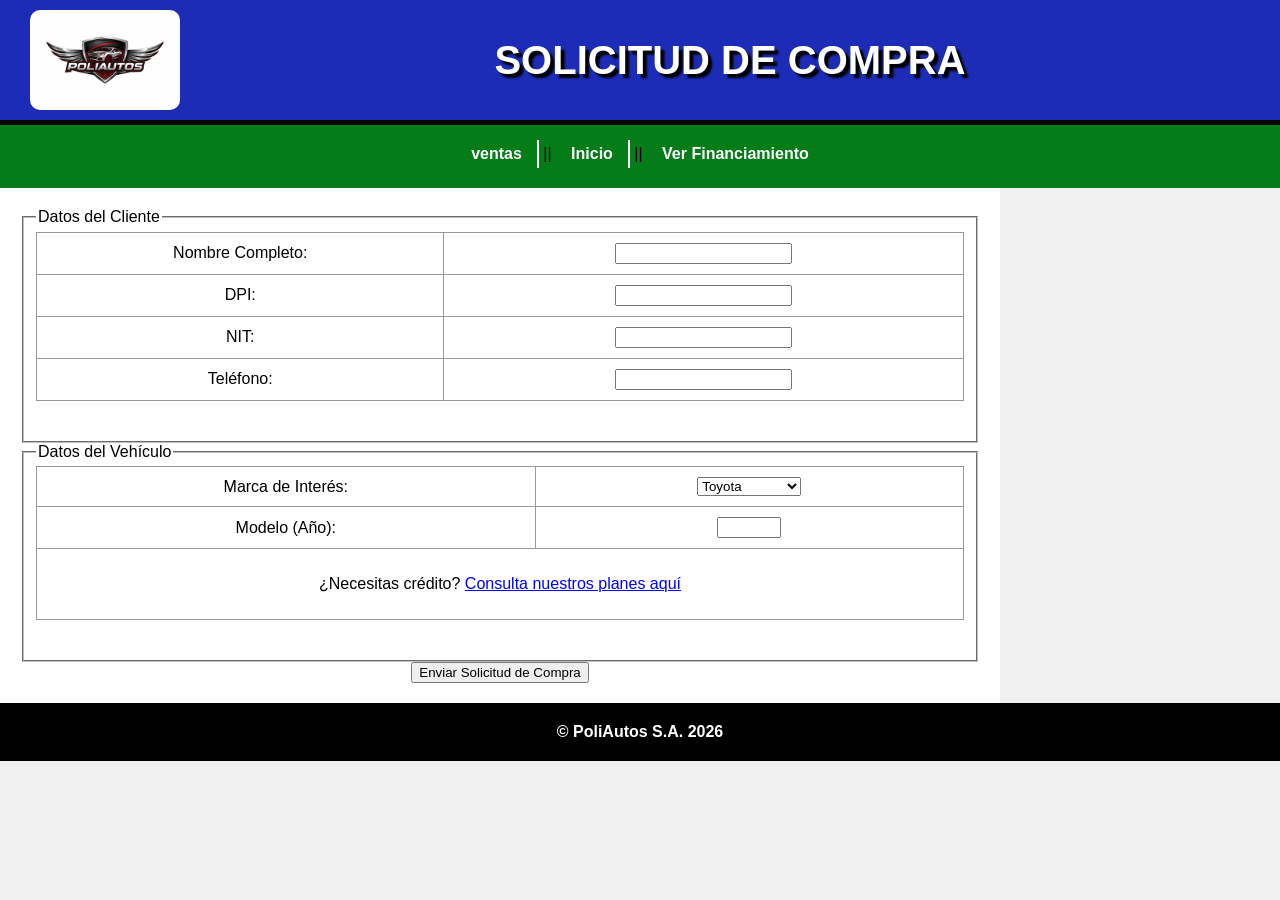
<file: comprar_form.html>
<!DOCTYPE html>
<html lang="es">
<head>
    <meta charset="utf-8"/>
    <title>Formulario de Compra - PoliAutos</title>
    <link rel="stylesheet" href="style.css"/>
</head>
<body>
    <header>
        <img src="logo.png" width="200" alt="Logo PoliAutos">
        <h1>SOLICITUD DE COMPRA</h1>
    </header>
    <nav>
        <a href="ventas/ventas.html">ventas</a> ||
        <a href="index.html">Inicio</a> ||
        <a href="financiamento.html">Ver Financiamiento</a>
    </nav>

    <main>
        <section>
            <form action="#" method="post">
                <fieldset>
                    <legend>Datos del Cliente</legend>
                    <table border="0">
                        <tr>
                            <td><label>Nombre Completo:</label></td>
                            <td><input type="text" name="nombre" required></td>
                        </tr>
                        <tr>
                            <td><label>DPI:</label></td>
                            <td><input type="number" name="dpi" required></td>
                        </tr>
                        <tr>
                            <td><label>NIT:</label></td>
                            <td><input type="text" name="nit"></td>
                        </tr>
                        <tr>
                            <td><label>Teléfono:</label></td>
                            <td><input type="number" name="telefono"></td>
                        </tr>
                    </table>
                </fieldset>

                <fieldset>
                    <legend>Datos del Vehículo</legend>
                    <table border="0">
                        <tr>
                            <td><label>Marca de Interés:</label></td>
                            <td>
                                <select name="marca">
                                    <option>Toyota</option>
                                    <option>Honda</option>
                                    <option>Mazda</option>
                                    <option>hyunday</option>
                                    <option>Nissan</option>
                                    <option>CHEVROLET</option>
                                    <option>Ford</option>
                                </select>
                            </td>
                        </tr>
                        <tr>
                            <td><label>Modelo (Año):</label></td>
                            <td><input type="number" name="modelo" min="2010" max="2026"></td>
                        </tr>
                        <tr>
                            <td colspan="2" align="center">
                                <p>¿Necesitas crédito? <a href="financiamento.html" style="color: blue;">Consulta nuestros planes aquí</a></p>
                            </td>
                        </tr>
                    </table>
                </fieldset>
                
                <center><input type="submit" value="Enviar Solicitud de Compra"></center>
            </form>
        </section>
    </main>

    <footer>
        <center><b>© PoliAutos S.A. 2026</b></center>
    </footer>
</body>
</html>
</file>
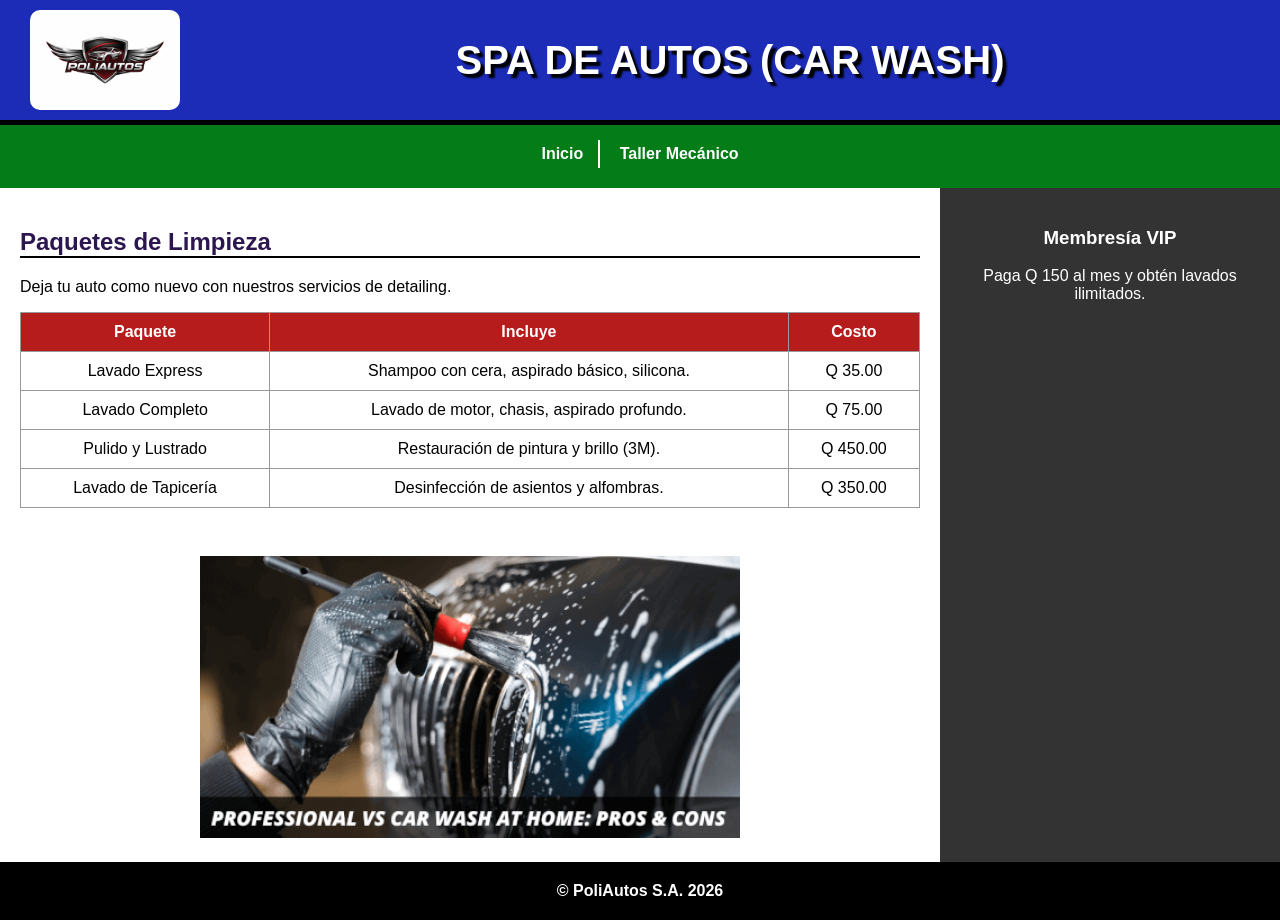
<file: limpieza.html>
<!DOCTYPE html>
<html lang="es">
<head>
    <meta charset="utf-8"/>
    <title>Car Wash - PoliAutos</title>
    <link rel="stylesheet" href="style.css"/>
</head>
<body>
    <header>
        <img src="logo.png" width="200" alt="Logo PoliAutos">
        <h1>SPA DE AUTOS (CAR WASH)</h1>
    </header>
    <nav>
        <a href="index.html">Inicio</a>
        <a href="mecanica.html">Taller Mecánico</a>
    </nav>

    <main>
        <section>
            <h2>Paquetes de Limpieza</h2>
            <p>Deja tu auto como nuevo con nuestros servicios de detailing.</p>
            <table>
                <tr>
                    <th>Paquete</th>
                    <th>Incluye</th>
                    <th>Costo</th>
                </tr>
                <tr>
                    <td>Lavado Express</td>
                    <td>Shampoo con cera, aspirado básico, silicona.</td>
                    <td>Q 35.00</td>
                </tr>
                <tr>
                    <td>Lavado Completo</td>
                    <td>Lavado de motor, chasis, aspirado profundo.</td>
                    <td>Q 75.00</td>
                </tr>
                <tr>
                    <td>Pulido y Lustrado</td>
                    <td>Restauración de pintura y brillo (3M).</td>
                    <td>Q 450.00</td>
                </tr>
                <tr>
                    <td>Lavado de Tapicería</td>
                    <td>Desinfección de asientos y alfombras.</td>
                    <td>Q 350.00</td>
                </tr>
            </table>
            <br>
            <center><img src="carshwash.png" style="width: 60%;"></center>
        </section>

        <aside>
            <h3>Membresía VIP</h3>
            <p>Paga Q 150 al mes y obtén lavados ilimitados.</p>
        </aside>
    </main>
    <footer><b>© PoliAutos S.A. 2026</b></footer>
</body>
</html>
</file>
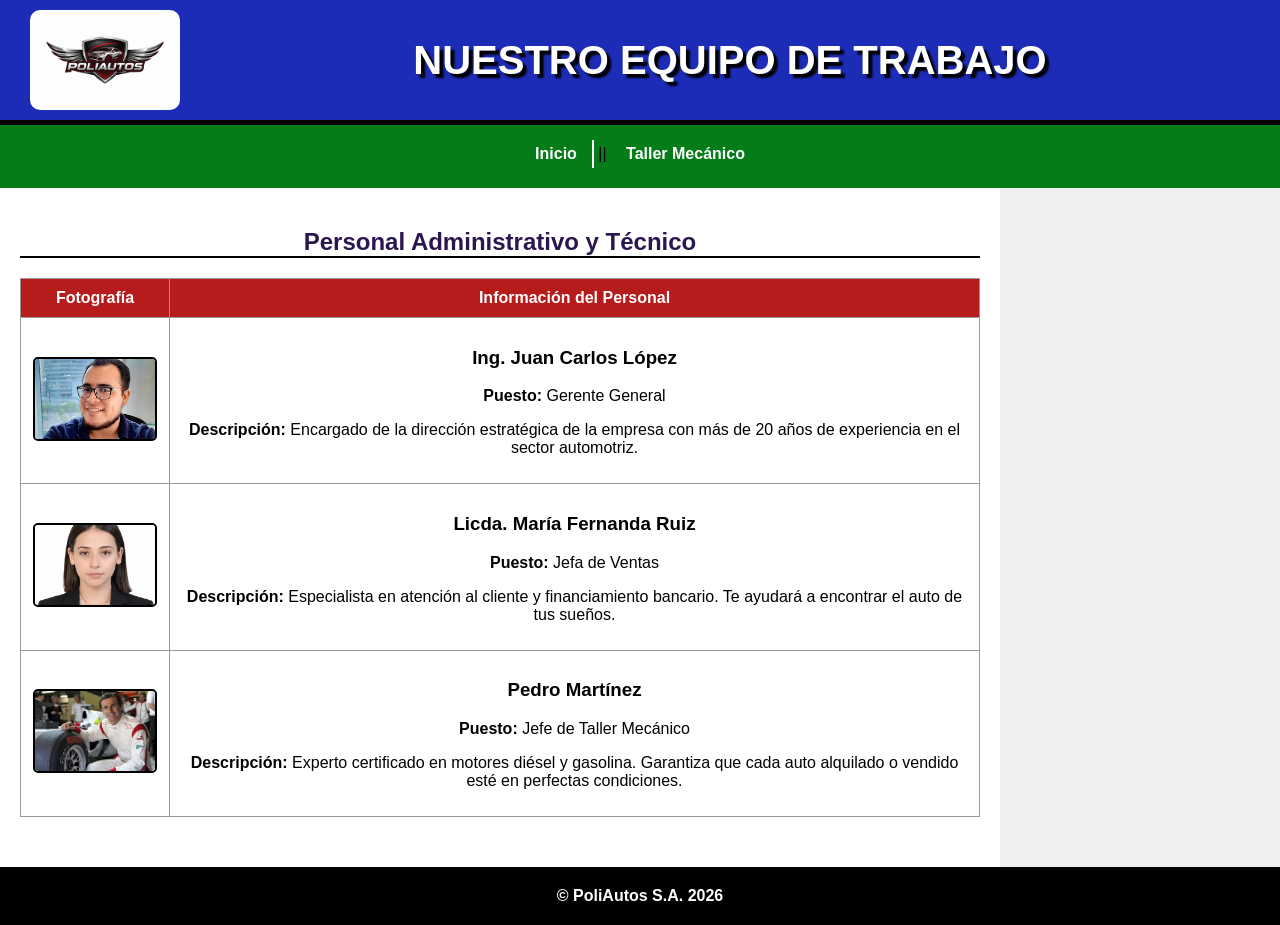
<file: personal.html>
<!DOCTYPE html>
<html lang="es">
<head>
    <meta charset="utf-8"/>
    <title>Nuestro Equipo - PoliAutos</title>
    <link rel="stylesheet" href="style.css"/>
</head>
<body>
    <header>
        <img src="logo.png" width="200" alt="Logo PoliAutos">
        <h1>NUESTRO EQUIPO DE TRABAJO</h1>
    </header>
    <nav>
        <a href="index.html">Inicio</a> || 
        <a href="mecanica.html">Taller Mecánico</a>
    </nav>

    <main>
        <section>
            <center>
                <h2>Personal Administrativo y Técnico</h2>
                <table>
                    <tr>
                        <th>Fotografía</th>
                        <th>Información del Personal</th>
                    </tr>
                    <tr>
                        <td><img src="gerente.jpg" alt="Gerente General"></td>
                        <td align="left">
                            <h3>Ing. Juan Carlos López</h3>
                            <p><b>Puesto:</b> Gerente General</p>
                            <p><b>Descripción:</b> Encargado de la dirección estratégica de la empresa con más de 20 años de experiencia en el sector automotriz.</p>
                        </td>
                    </tr>
                    <tr>
                        <td><img src="vendedora.jpg" alt="Asesora de Ventas"></td>
                        <td align="left">
                            <h3>Licda. María Fernanda Ruiz</h3>
                            <p><b>Puesto:</b> Jefa de Ventas</p>
                            <p><b>Descripción:</b> Especialista en atención al cliente y financiamiento bancario. Te ayudará a encontrar el auto de tus sueños.</p>
                        </td>
                    </tr>
                    <tr>
                        <td><img src="mecanico.jpg" alt="Jefe de Taller"></td>
                        <td align="left">
                            <h3>Pedro Martínez</h3>
                            <p><b>Puesto:</b> Jefe de Taller Mecánico</p>
                            <p><b>Descripción:</b> Experto certificado en motores diésel y gasolina. Garantiza que cada auto alquilado o vendido esté en perfectas condiciones.</p>
                        </td>
                    </tr>
                </table>
            </center>
        </section>
    </main>

    <footer>
        <center><b>© PoliAutos S.A. 2026</b></center>
    </footer>
</body>
</html>
</file>
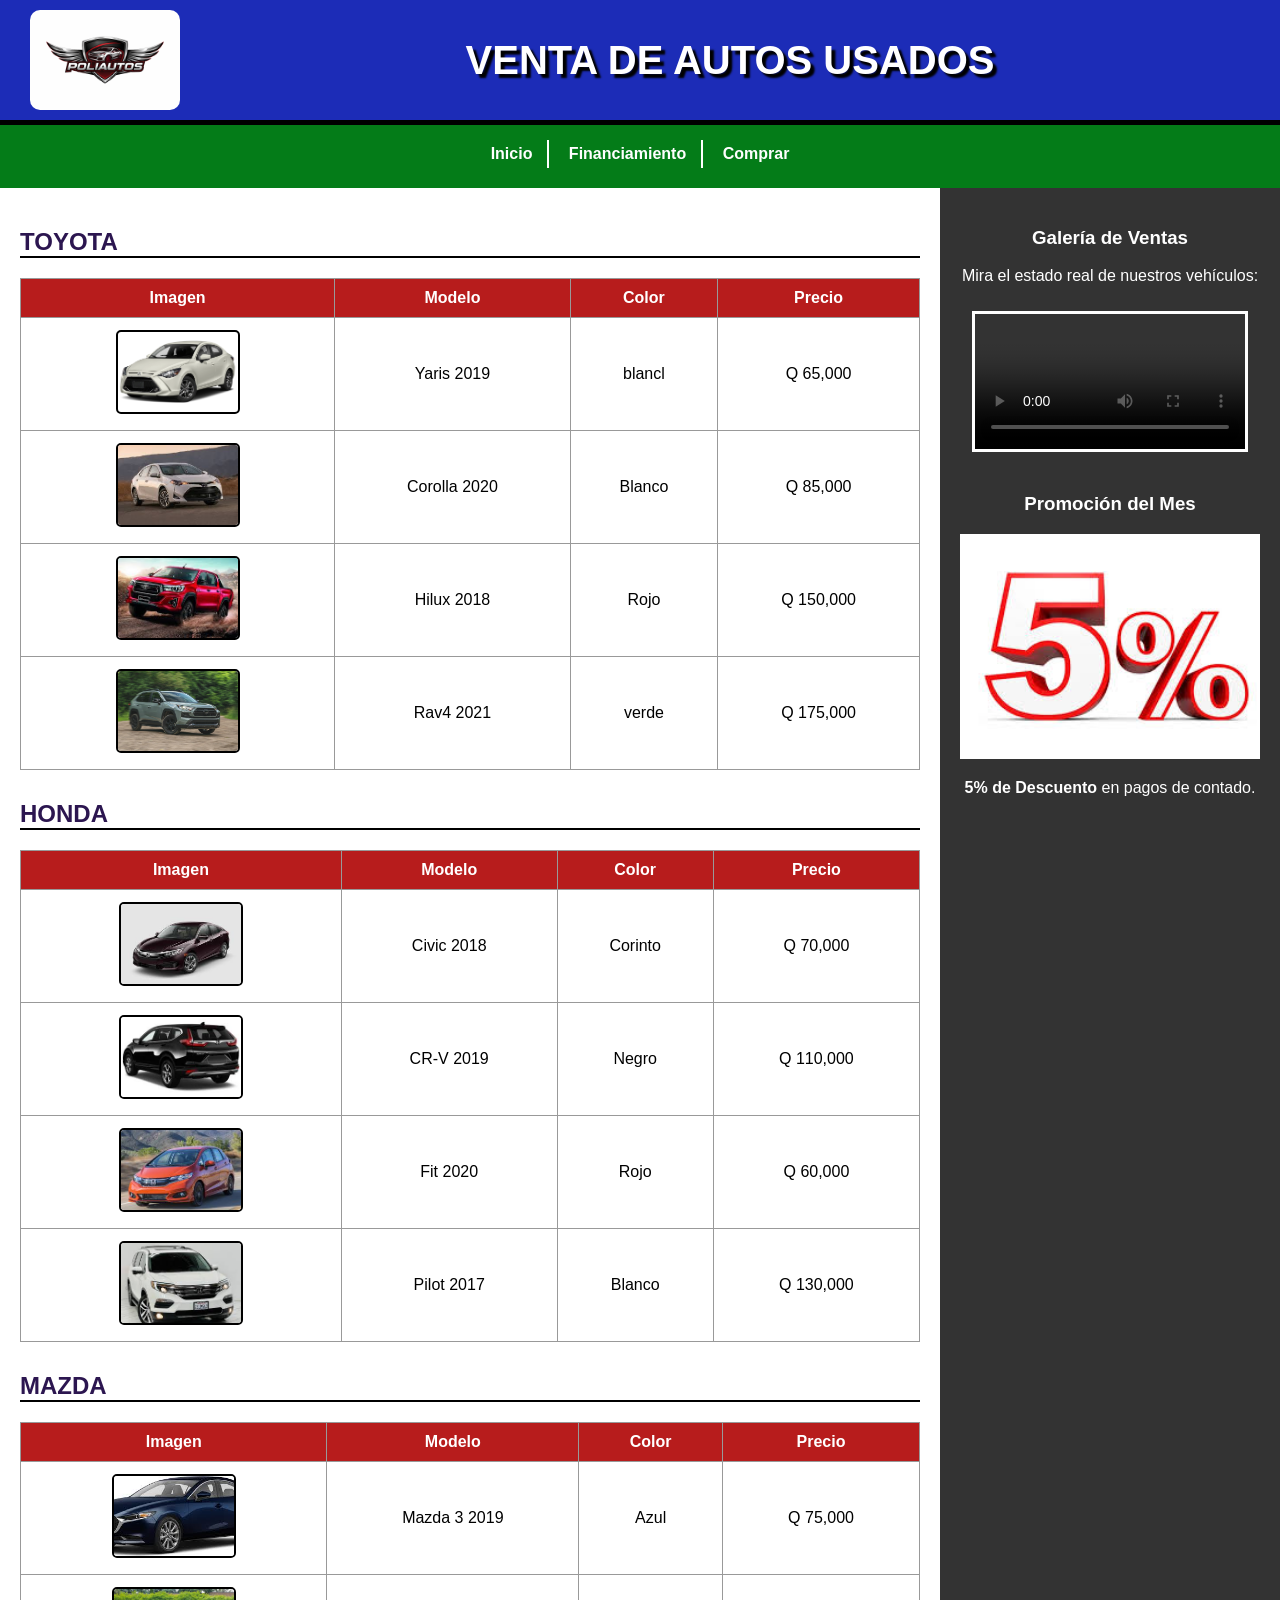
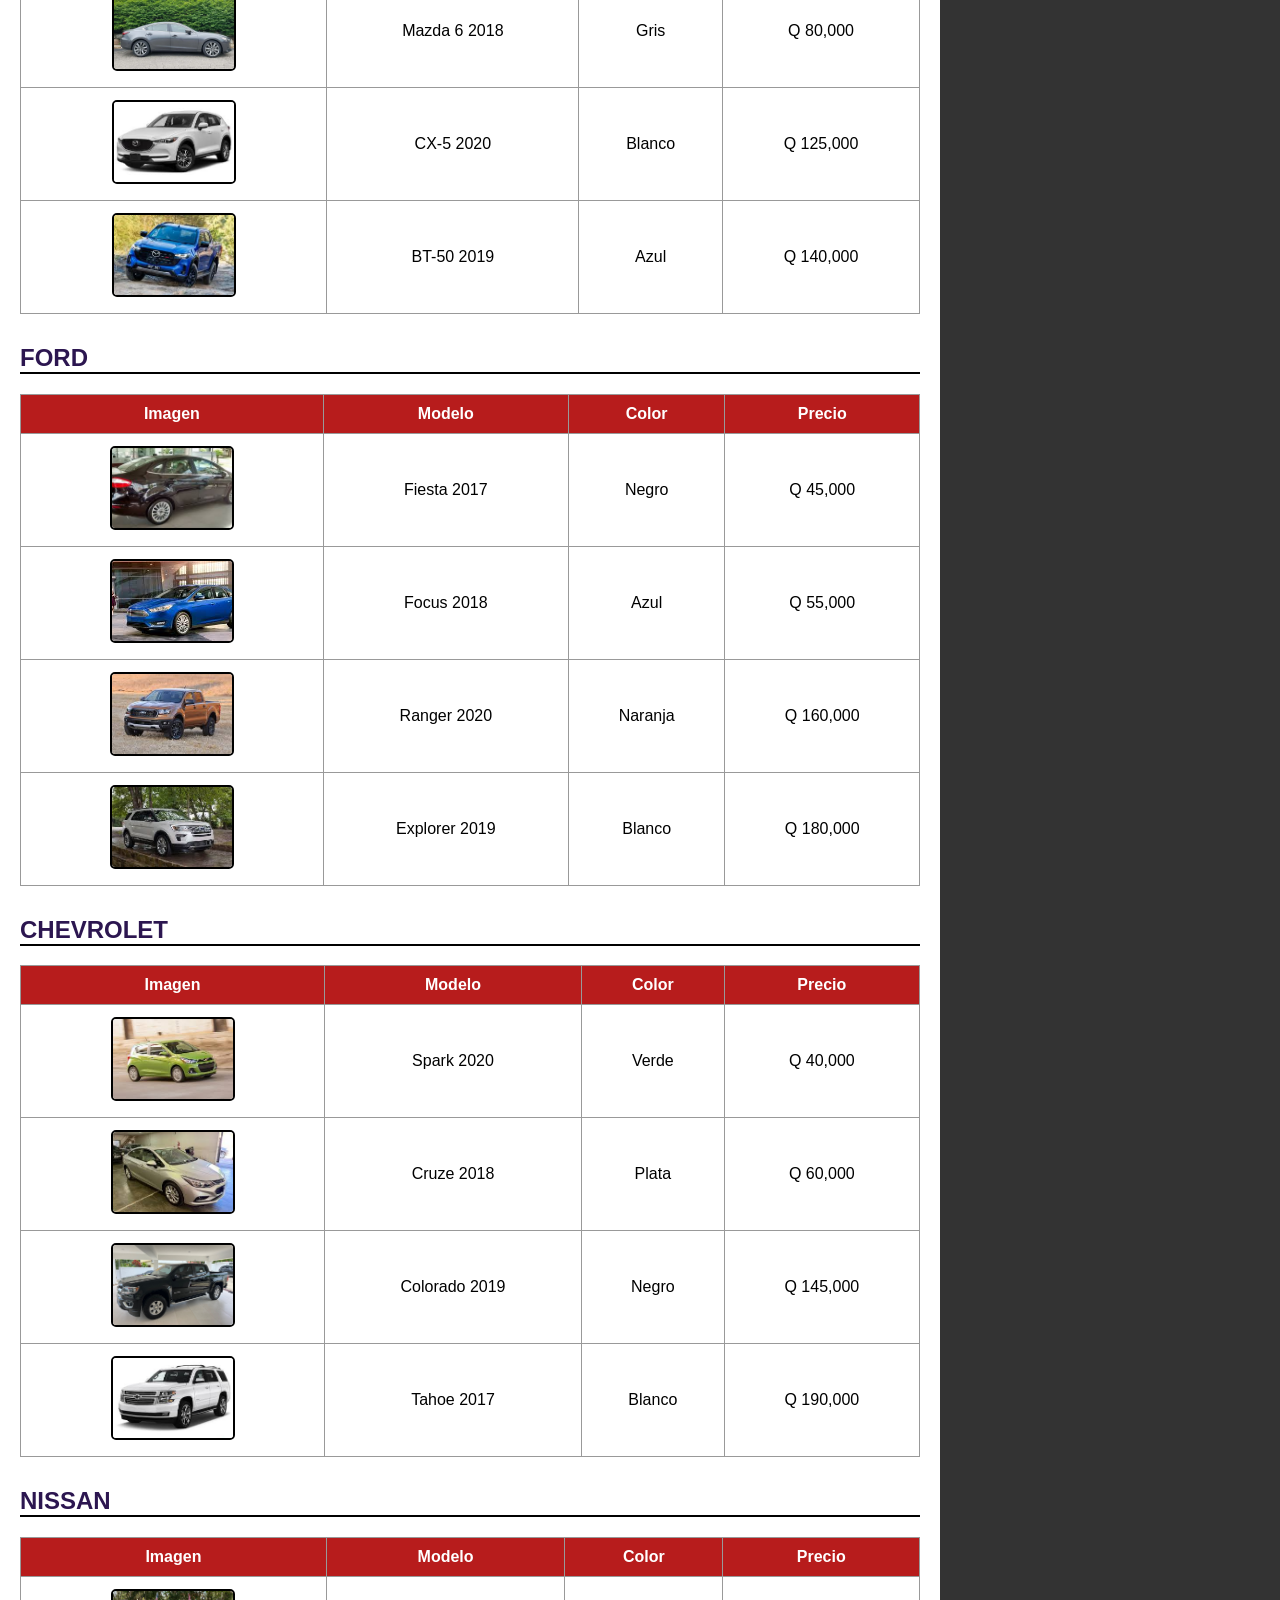
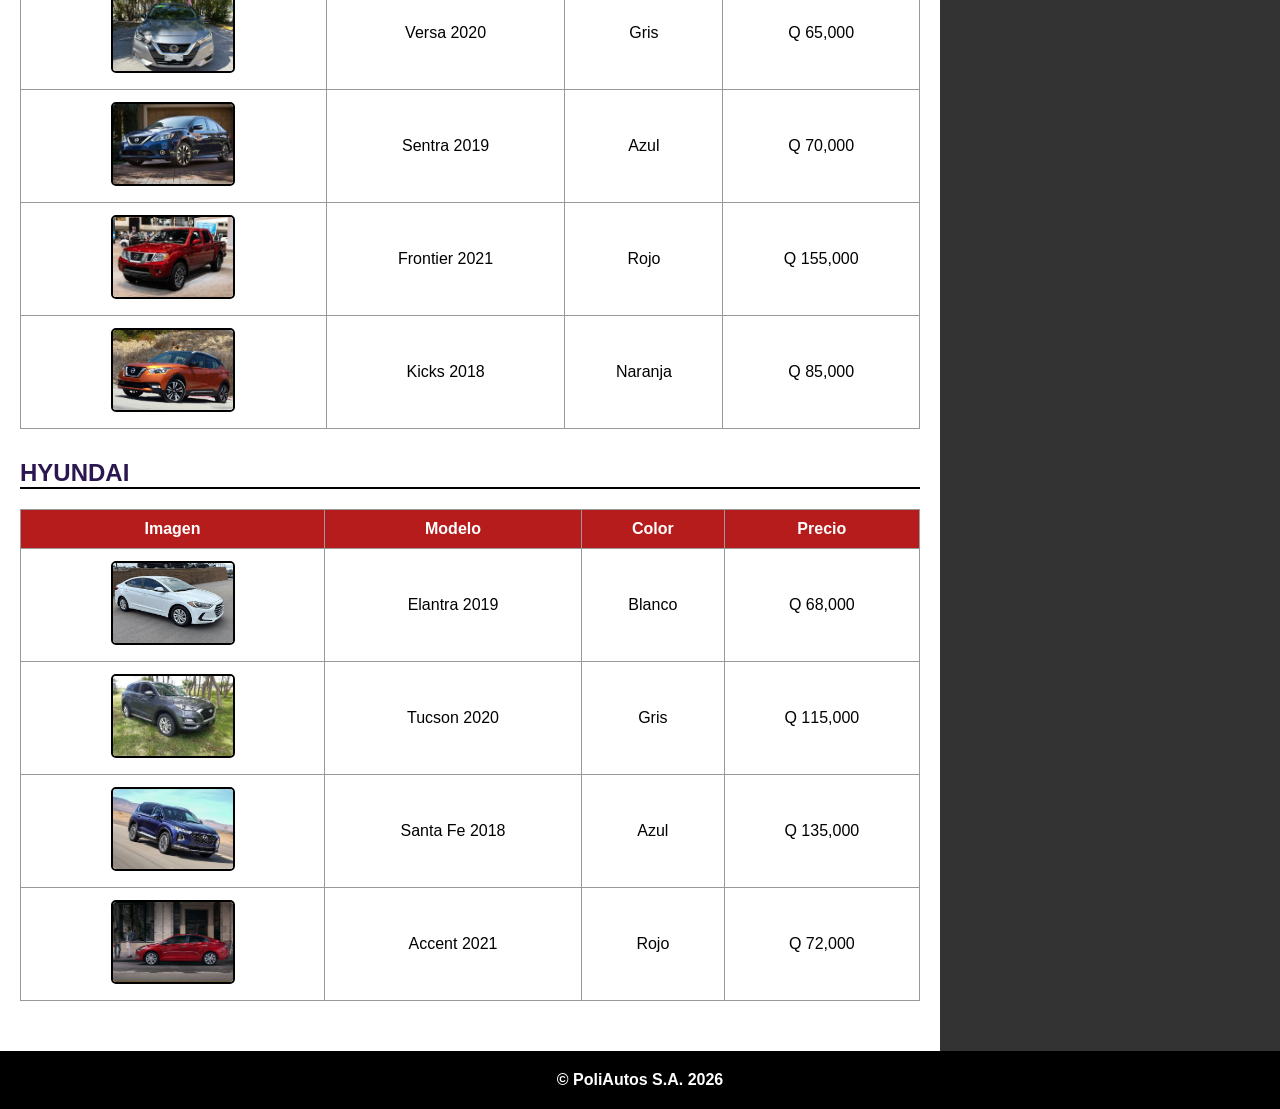
<file: ventas/ventas.html>
<!DOCTYPE html>
<html lang="es">
<head>
    <meta charset="utf-8"/>
    <title>Venta de Autos - PoliAutos</title>
    <link rel="stylesheet" href="../style.css"/>
</head>
<body>
    
    <header>
        <img src="../logo.png" width="200" alt="Logo PoliAutos">
        <h1>VENTA DE AUTOS USADOS</h1>
    </header>
    <nav>
        <a href="../index.html">Inicio</a>
        <a href="../financiamento.html">Financiamiento</a>
        <a href="../comprar_form.html">Comprar</a>
    </nav>

    <main>
        <section>
            <h2>TOYOTA</h2>
            <table>
                <tr><th>Imagen</th><th>Modelo</th><th>Color</th><th>Precio</th></tr>
                <tr><td><img src="toyota1.jpg"></td><td>Yaris 2019</td><td>blancl</td><td>Q 65,000</td></tr>
                <tr><td><img src="toyota2.jpg"></td><td>Corolla 2020</td><td>Blanco</td><td>Q 85,000</td></tr>
                <tr><td><img src="toyota3.jpg"></td><td>Hilux 2018</td><td>Rojo</td><td>Q 150,000</td></tr>
                <tr><td><img src="toyota4.jpg"></td><td>Rav4 2021</td><td>verde</td><td>Q 175,000</td></tr>
            </table>

            <h2>HONDA</h2>
            <table>
                <tr><th>Imagen</th><th>Modelo</th><th>Color</th><th>Precio</th></tr>
                <tr><td><img src="honda1.jpg"></td><td>Civic 2018</td><td>Corinto</td><td>Q 70,000</td></tr>
                <tr><td><img src="honda2.jpg"></td><td>CR-V 2019</td><td>Negro</td><td>Q 110,000</td></tr>
                <tr><td><img src="honda3.jpg"></td><td>Fit 2020</td><td>Rojo</td><td>Q 60,000</td></tr>
                <tr><td><img src="honda4.jpg"></td><td>Pilot 2017</td><td>Blanco</td><td>Q 130,000</td></tr>
            </table>

            <h2>MAZDA</h2>
            <table>
                <tr><th>Imagen</th><th>Modelo</th><th>Color</th><th>Precio</th></tr>
                <tr><td><img src="mazda1.jpg"></td><td>Mazda 3 2019</td><td>Azul</td><td>Q 75,000</td></tr>
                <tr><td><img src="mazda2.jpg"></td><td>Mazda 6 2018</td><td>Gris</td><td>Q 80,000</td></tr>
                <tr><td><img src="mazda3.jpg"></td><td>CX-5 2020</td><td>Blanco</td><td>Q 125,000</td></tr>
                <tr><td><img src="mazda4.jpg"></td><td>BT-50 2019</td><td>Azul</td><td>Q 140,000</td></tr>
            </table>

            <h2>FORD</h2>
            <table>
                <tr><th>Imagen</th><th>Modelo</th><th>Color</th><th>Precio</th></tr>
                <tr><td><img src="ford1.jpg"></td><td>Fiesta 2017</td><td>Negro</td><td>Q 45,000</td></tr>
                <tr><td><img src="ford2.jpg"></td><td>Focus 2018</td><td>Azul</td><td>Q 55,000</td></tr>
                <tr><td><img src="ford3.jpg"></td><td>Ranger 2020</td><td>Naranja</td><td>Q 160,000</td></tr>
                <tr><td><img src="ford4.jpg"></td><td>Explorer 2019</td><td>Blanco</td><td>Q 180,000</td></tr>
            </table>

            <h2>CHEVROLET</h2>
            <table>
                <tr><th>Imagen</th><th>Modelo</th><th>Color</th><th>Precio</th></tr>
                <tr><td><img src="chev1.jpg"></td><td>Spark 2020</td><td>Verde</td><td>Q 40,000</td></tr>
                <tr><td><img src="chev2.jpg"></td><td>Cruze 2018</td><td>Plata</td><td>Q 60,000</td></tr>
                <tr><td><img src="chev3.jpg"></td><td>Colorado 2019</td><td>Negro</td><td>Q 145,000</td></tr>
                <tr><td><img src="chev4.jpg"></td><td>Tahoe 2017</td><td>Blanco</td><td>Q 190,000</td></tr>
            </table>

            <h2>NISSAN</h2>
            <table>
                <tr><th>Imagen</th><th>Modelo</th><th>Color</th><th>Precio</th></tr>
                <tr><td><img src="nissan1.jpg"></td><td>Versa 2020</td><td>Gris</td><td>Q 65,000</td></tr>
                <tr><td><img src="nissan2.jpg"></td><td>Sentra 2019</td><td>Azul</td><td>Q 70,000</td></tr>
                <tr><td><img src="nissan3.jpg"></td><td>Frontier 2021</td><td>Rojo</td><td>Q 155,000</td></tr>
                <tr><td><img src="nissan4.jpg"></td><td>Kicks 2018</td><td>Naranja</td><td>Q 85,000</td></tr>
            </table>

            <h2>HYUNDAI</h2>
            <table>
                <tr><th>Imagen</th><th>Modelo</th><th>Color</th><th>Precio</th></tr>
                <tr><td><img src="hyun1.jpg"></td><td>Elantra 2019</td><td>Blanco</td><td>Q 68,000</td></tr>
                <tr><td><img src="hyun2.jpg"></td><td>Tucson 2020</td><td>Gris</td><td>Q 115,000</td></tr>
                <tr><td><img src="hyun3.jpg"></td><td>Santa Fe 2018</td><td>Azul</td><td>Q 135,000</td></tr>
                <tr><td><img src="hyun4.jpg"></td><td>Accent 2021</td><td>Rojo</td><td>Q 72,000</td></tr>
            </table>
        </section>

        <aside>
            <h3>Galería de Ventas</h3>
            <p>Mira el estado real de nuestros vehículos:</p>
            <video src="auto.mp4" controls></video>
            <br><br>
            <h3>Promoción del Mes</h3>
            <img src="ofer.jpg" style="width:100%">
            <p><b>5% de Descuento</b> en pagos de contado.</p>
        </aside>
    </main>
    <footer><b>© PoliAutos S.A. 2026</b></footer>
</body>
</html>
</file>
<file: style.css>
/* --- ESTILO GENERAL --- */
body {
    background-color: #f0f0f0;
    font-family: Arial, sans-serif;
    margin: 0;
}

header {
    background-color: #1c2cb7;
    color: white;
    padding: 10px 30px; 
    display: flex; 
    align-items: center;
    border-bottom: 5px solid black;
}
header img {
    width: 150px; 
    margin-right: 30px; 
    border-radius: 10px;
}

h1 {
    font-family: 'Arial Black', sans-serif;
    text-shadow: 4px 4px 2px black;
    font-size: 40px;
    margin: 0;
    flex-grow: 1;
    text-align: center;
}

h2 {
    color: #2c1650;
    border-bottom: 2px solid black;
}

/* Navegación */
nav {

    background-color: rgb(4, 124, 24);
    text-align: center;
    padding: 15px 5px;
}

nav a {
    color: white;
    text-decoration: none;
    font-weight: bold;
    padding: 5px 15px; 
    font-family: Arial, sans-serif;
    border-right: 2px solid white;
    display: inline-block;
    margin-bottom: 5px; 
}


nav a:last-child {
    border-right: none;
}

nav a:hover {
    color: #b71c1c;
    font-size: x-large;
}

main {
    display: flex; 
}

section {
    width: 75%;
    padding: 20px;
    background-color: white;
}

aside {
    width: 25%;
    background-color: #333;
    color: white;
    padding: 20px;
    text-align: center;
}

/* Tablas de Autos */
table {
    width: 100%;
    border-collapse: collapse;
    margin-bottom: 30px;
}

th, td {
    border: 1px solid #999;
    padding: 10px;
    text-align: center;
}

th {
    background-color: #b71c1c;
    color: white;
}

/* Imágenes */
table img {
    width: 120px;
    height: 80px;
    object-fit: cover;
    border: 2px solid black;
    border-radius: 5px;
    margin: 2px;
}

/* Videos en Aside */
aside video {
    width: 90%;
    border: 3px solid white;
    margin-top: 10px;
    
}

footer {
    background-color: black;
    color: white;
    text-align: center;
    padding: 20px;
    clear: both;
}
</file>
